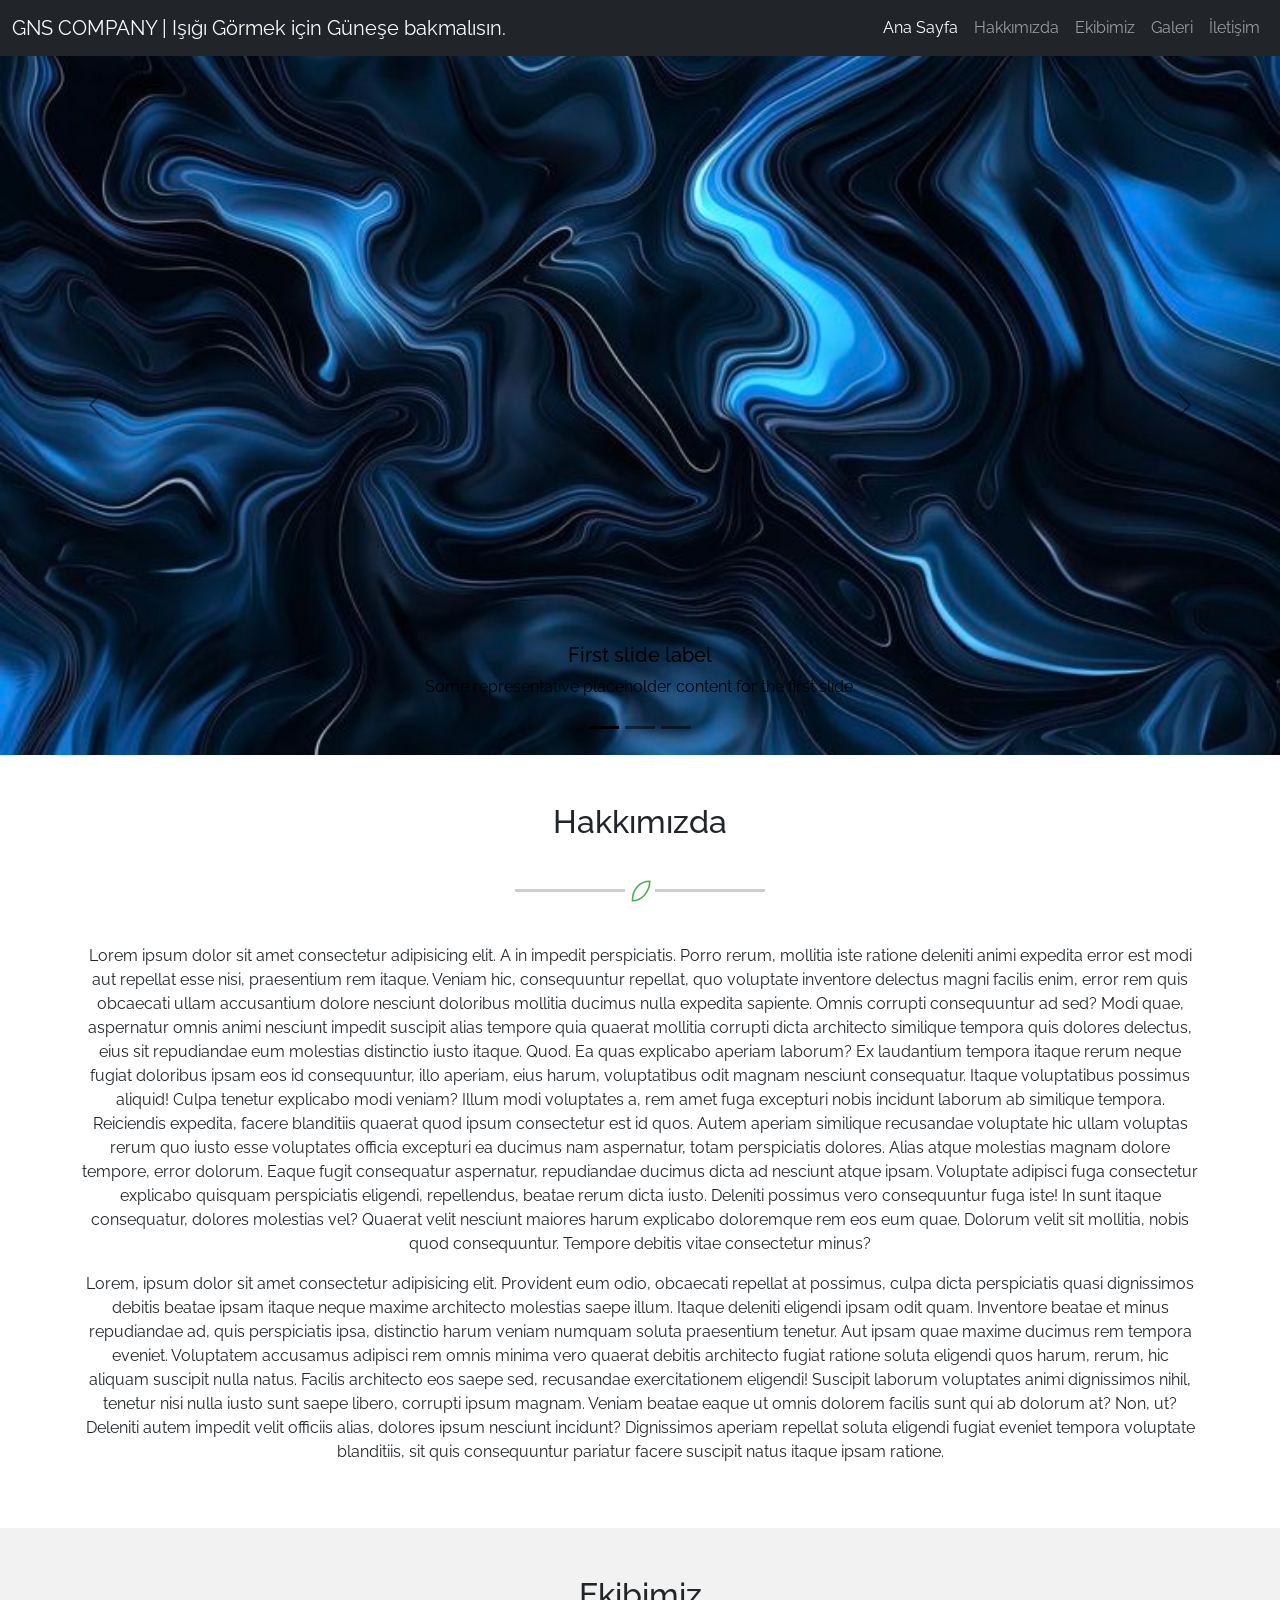
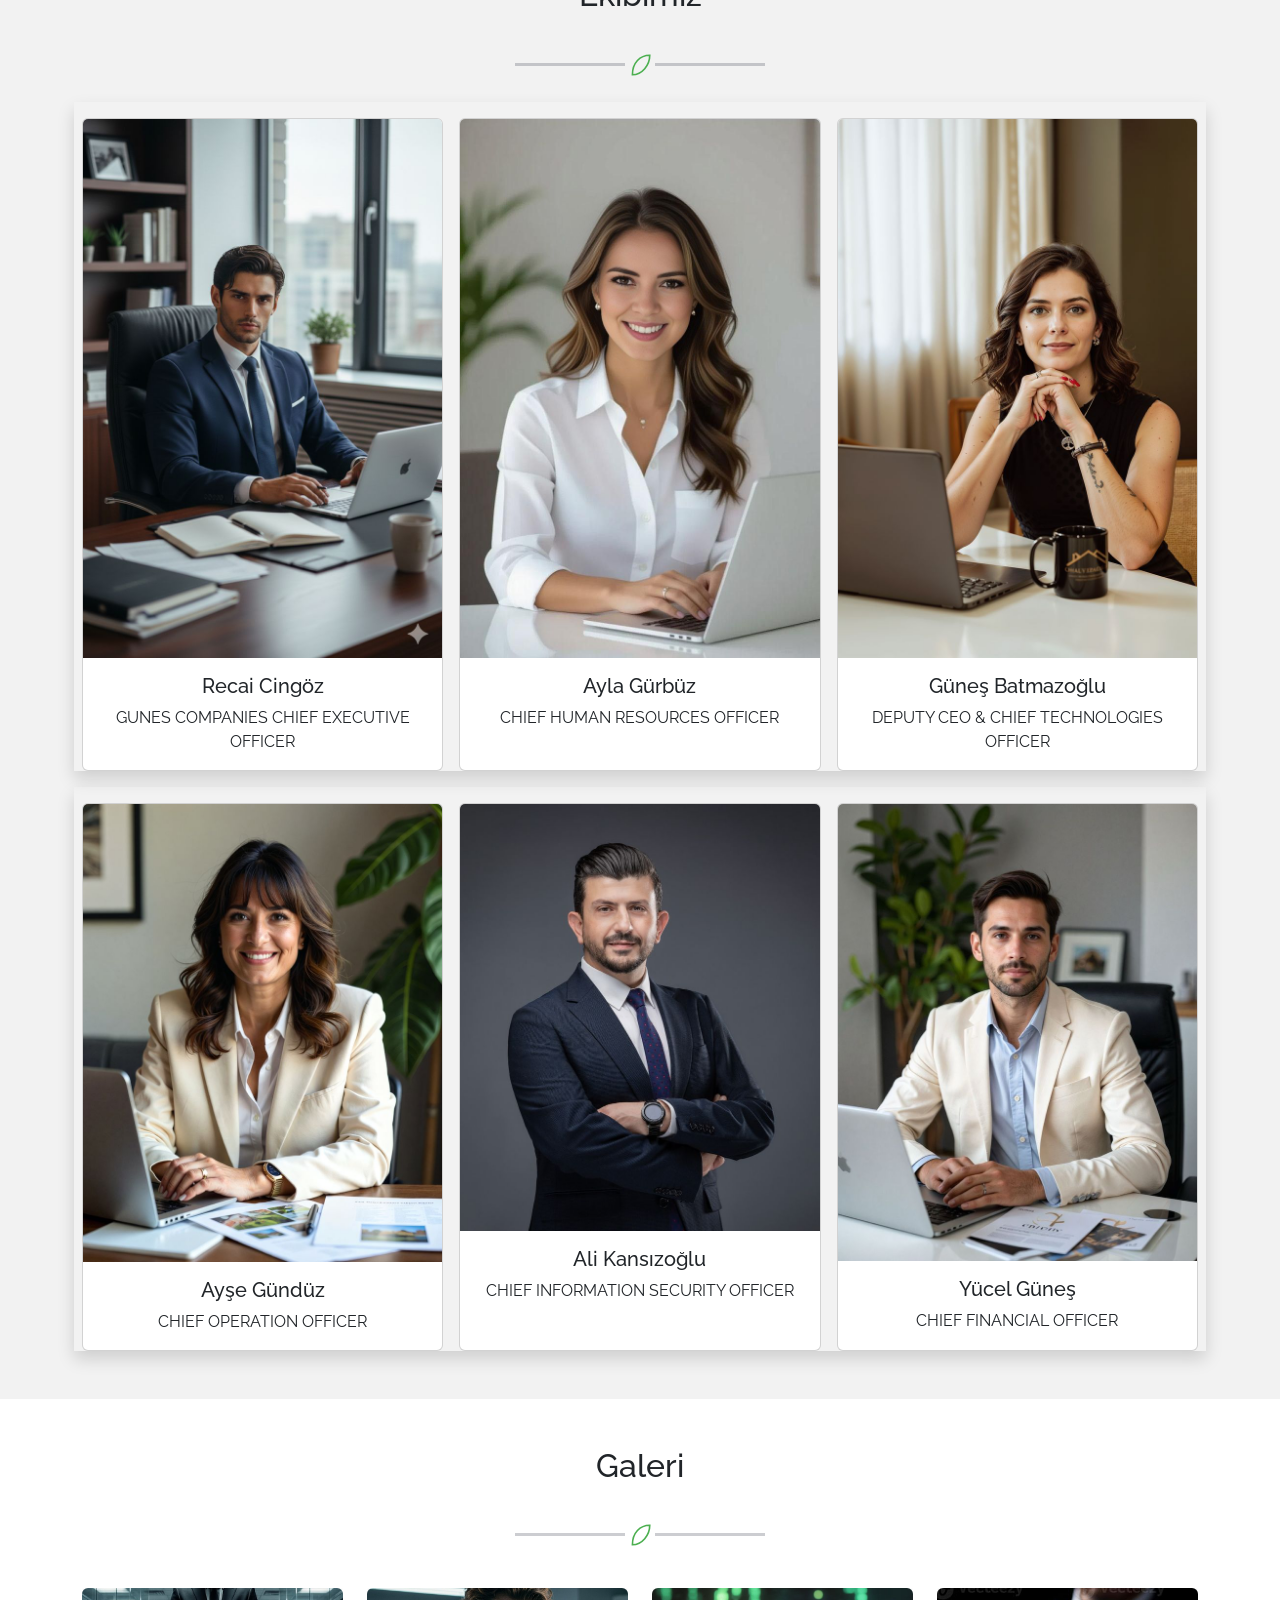
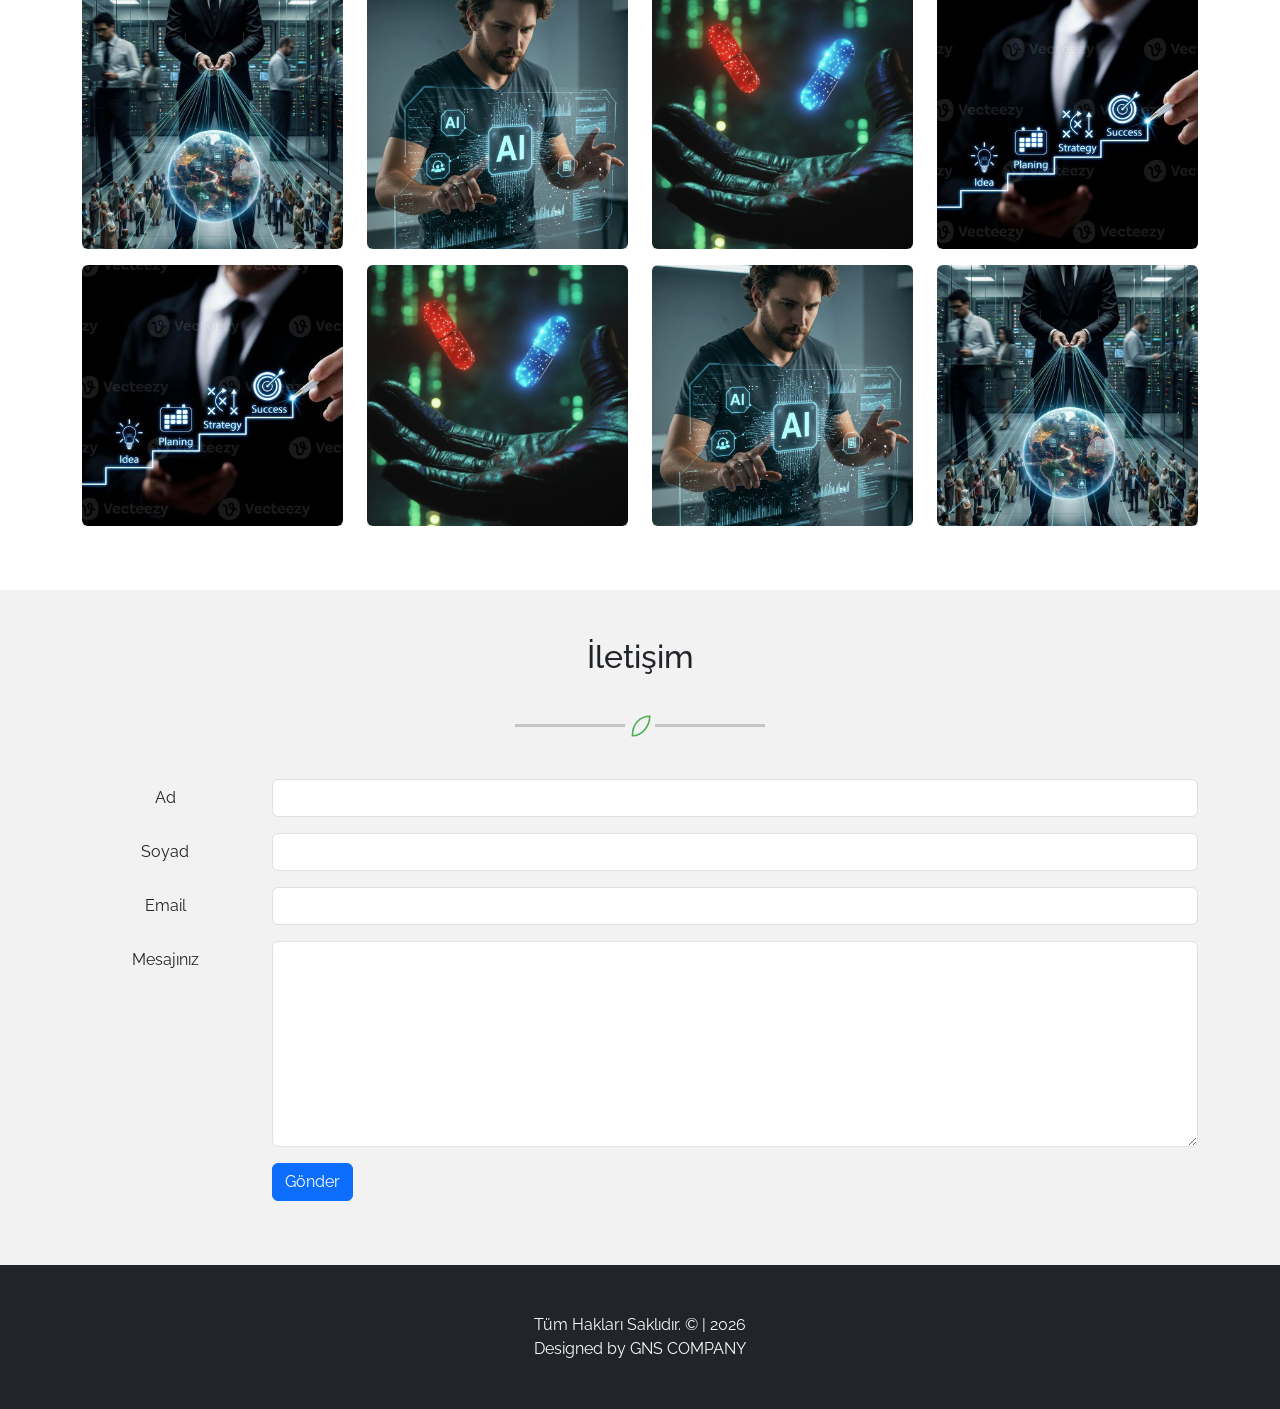
<file: index.html>
<!doctype html>
<html lang="en">

<head>
    <meta charset="utf-8">
    <meta name="viewport" content="width=device-width, initial-scale=1">
    <title>GNS COMPANY</title>
    <link href="https://cdn.jsdelivr.net/npm/bootstrap@5.3.8/dist/css/bootstrap.min.css" rel="stylesheet"
        integrity="sha384-sRIl4kxILFvY47J16cr9ZwB07vP4J8+LH7qKQnuqkuIAvNWLzeN8tE5YBujZqJLB" crossorigin="anonymous">
    <link rel="stylesheet" href="css/style.css">
    <link rel="preconnect" href="https://fonts.googleapis.com">
    <link rel="preconnect" href="https://fonts.gstatic.com" crossorigin>
    <link
        href="https://fonts.googleapis.com/css2?family=Inter:ital,opsz,wght@0,14..32,100..900;1,14..32,100..900&family=Montserrat:ital,wght@0,100..900;1,100..900&family=Raleway:ital,wght@0,100..900;1,100..900&display=swap"
        rel="stylesheet">
</head>

<html>
<body>
    <!--Menu Start-->
    <nav class="navbar navbar-expand-lg navbar-dark bg-dark fixed-top">
        <div class="container-fluid">
            <a class="navbar-brand" href="#">GNS COMPANY | Işığı Görmek için Güneşe bakmalısın.</a>
            <button class="navbar-toggler" type="button" data-bs-toggle="collapse" data-bs-target="#navbarNavDropdown"
                aria-controls="navbarNavDropdown" aria-expanded="false" aria-label="Toggle navigation">
                <span class="navbar-toggler-icon"></span>
            </button>
            <div class="collapse navbar-collapse justify-content-end" id="navbarNavDropdown ">
                <ul class="navbar-nav">
                    <li class="nav-item">
                        <a class="nav-link active" aria-current="page" href="#carouselExampleDark">Ana Sayfa</a>
                    </li>
                    <li class="nav-item">
                        <a class="nav-link" href="#Hakkimizda">Hakkımızda</a>
                    </li>
                    <li class="nav-item">
                        <a class="nav-link" href="#Ekibimiz">Ekibimiz</a>
                    </li>
                    <li class="nav-item">
                        <a class="nav-link" href="#Galeri">Galeri</a>
                    </li>
                    <li class="nav-item">
                        <a class="nav-link" href="#İletisim">İletişim</a>
                    </li>

                </ul>
            </div>
        </div>
    </nav>
    <!--Menu Finish-->
    <!-- Slider Start -->
    <div id="carouselExampleDark" class="carousel carousel-dark slide" >
        <div class="carousel-indicators">
            <button type="button" data-bs-target="#carouselExampleDark" data-bs-slide-to="0" class="active"
                aria-current="true" aria-label="Slide 1"></button>
            <button type="button" data-bs-target="#carouselExampleDark" data-bs-slide-to="1"
                aria-label="Slide 2"></button>
            <button type="button" data-bs-target="#carouselExampleDark" data-bs-slide-to="2"
                aria-label="Slide 3"></button>
        </div>
        <div class="carousel-inner">
            <div class="carousel-item active" data-bs-interval="10000">
                <img src="img/indir.jpg" class="d-block w-100 resimSlider" alt="...">
                <div class="carousel-caption d-none d-md-block">
                    <h5>First slide label</h5>
                    <p>Some representative placeholder content for the first slide.</p>
                </div>
            </div>
            <div class="carousel-item" data-bs-interval="2000">
                <img src="img/Vibrant Meadow Paradise_ Wildflowers and Mountain Whispers 🌸🏞️.jpg"
                    class="d-block w-100 resimSlider" alt="...">
                <div class="carousel-caption d-none d-md-block">
                    <h5>Second slide label</h5>
                    <p>Some representative placeholder content for the second slide.</p>
                </div>
            </div>
            <div class="carousel-item">
                <img src="img/Importancia de la derecho a la protección de los datos.jpg"
                    class="d-block w-100 resimSlider" alt="...">
                <div class="carousel-caption d-none d-md-block">
                    <h5>Third slide label</h5>
                    <p>Some representative placeholder content for the third slide.</p>
                </div>
            </div>
        </div>
        <button class="carousel-control-prev" type="button" data-bs-target="#carouselExampleDark" data-bs-slide="prev">
            <span class="carousel-control-prev-icon" aria-hidden="true"></span>
            <span class="visually-hidden">Previous</span>
        </button>
        <button class="carousel-control-next" type="button" data-bs-target="#carouselExampleDark" data-bs-slide="next">
            <span class="carousel-control-next-icon" aria-hidden="true"></span>
            <span class="visually-hidden">Next</span>
        </button>
    </div>
    <!--Slider Finish-->
    <!--About Start-->
    <section class="p-5 text-center Hakkimizda" id="Hakkimizda">
        <div class="container">
            <h2 class="mb-5 ">Hakkımızda</h2>
            <hr class="divider">
            <div class="leaf-icon">
                <!-- SVG buraya -->
                <svg class="gri" width="30" height="30" viewBox="0 0 24 24" fill="none">
                    <path d="M5 21C5 10 12 3 21 3C21 12 14 21 5 21Z" stroke="#4CAF50" stroke-width="1.5" />
                </svg>
            </div>

            <p>Lorem ipsum dolor sit amet consectetur adipisicing elit. A in impedit perspiciatis. Porro rerum, mollitia
                iste ratione deleniti animi expedita error est modi aut repellat esse nisi, praesentium rem itaque.
                Veniam hic, consequuntur repellat, quo voluptate inventore delectus magni facilis enim, error rem quis
                obcaecati ullam accusantium dolore nesciunt doloribus mollitia ducimus nulla expedita sapiente. Omnis
                corrupti consequuntur ad sed?
                Modi quae, aspernatur omnis animi nesciunt impedit suscipit alias tempore quia quaerat mollitia corrupti
                dicta architecto similique tempora quis dolores delectus, eius sit repudiandae eum molestias distinctio
                iusto itaque. Quod.
                Ea quas explicabo aperiam laborum? Ex laudantium tempora itaque rerum neque fugiat doloribus ipsam eos
                id consequuntur, illo aperiam, eius harum, voluptatibus odit magnam nesciunt consequatur. Itaque
                voluptatibus possimus aliquid!
                Culpa tenetur explicabo modi veniam? Illum modi voluptates a, rem amet fuga excepturi nobis incidunt
                laborum ab similique tempora. Reiciendis expedita, facere blanditiis quaerat quod ipsum consectetur est
                id quos.
                Autem aperiam similique recusandae voluptate hic ullam voluptas rerum quo iusto esse voluptates officia
                excepturi ea ducimus nam aspernatur, totam perspiciatis dolores. Alias atque molestias magnam dolore
                tempore, error dolorum.
                Eaque fugit consequatur aspernatur, repudiandae ducimus dicta ad nesciunt atque ipsam. Voluptate
                adipisci fuga consectetur explicabo quisquam perspiciatis eligendi, repellendus, beatae rerum dicta
                iusto. Deleniti possimus vero consequuntur fuga iste!
                In sunt itaque consequatur, dolores molestias vel? Quaerat velit nesciunt maiores harum explicabo
                doloremque rem eos eum quae. Dolorum velit sit mollitia, nobis quod consequuntur. Tempore debitis vitae
                consectetur minus?</p>

            <p>Lorem, ipsum dolor sit amet consectetur adipisicing elit. Provident eum odio, obcaecati repellat at
                possimus, culpa dicta perspiciatis quasi dignissimos debitis beatae ipsam itaque neque maxime architecto
                molestias saepe illum.
                Itaque deleniti eligendi ipsam odit quam. Inventore beatae et minus repudiandae ad, quis perspiciatis
                ipsa, distinctio harum veniam numquam soluta praesentium tenetur. Aut ipsam quae maxime ducimus rem
                tempora eveniet.
                Voluptatem accusamus adipisci rem omnis minima vero quaerat debitis architecto fugiat ratione soluta
                eligendi quos harum, rerum, hic aliquam suscipit nulla natus. Facilis architecto eos saepe sed,
                recusandae exercitationem eligendi!
                Suscipit laborum voluptates animi dignissimos nihil, tenetur nisi nulla iusto sunt saepe libero,
                corrupti ipsum magnam. Veniam beatae eaque ut omnis dolorem facilis sunt qui ab dolorum at? Non, ut?
                Deleniti autem impedit velit officiis alias, dolores ipsum nesciunt incidunt? Dignissimos aperiam
                repellat soluta eligendi fugiat eveniet tempora voluptate blanditiis, sit quis consequuntur pariatur
                facere suscipit natus itaque ipsam ratione.
            </p>
        </div>

    </section>
    <!--About Finish-->
    <!--Ekibimiz Start-->
    <section class="p-5 text-center Ekibimiz" id="Ekibimiz">
        <div class="container">
            <h2 class="mb-5 ">Ekibimiz</h2>
            <hr class="divider">
            <div class="leaf-icon">
                <!-- SVG buraya -->
                <svg class="beyaz" width="30" height="30" viewBox="0 0 24 24" fill="none">
                    <path d="M5 21C5 10 12 3 21 3C21 12 14 21 5 21Z" stroke="#4CAF50" stroke-width="1.5" />
                </svg>
            </div>
            <div class="row row-cols-1 row-cols-md-3 g-3 shadow">
                <div itemid="1" class="col ekipCard" onclick="getPersonDetail(this)">
                    <div class="card h-100">
                        <img src="img/indir (3).jpg" class="card-img-top" alt="...">

                        <div class="card-body">
                            <h5 class="card-title">Recai Cingöz</h5>
                            <p class="card-text">GUNES COMPANIES CHIEF EXECUTIVE OFFICER</p>
                        </div>
                    </div>
                </div>
                <div itemid="2" class="col ekipCard" onclick="getPersonDetail(this)">
                    <div class="card h-100">
                        <img src="img/indir (6).jpg" class="card-img-top" alt="...">
                        <div class="card-body">
                            <h5 class="card-title">Ayla Gürbüz</h5>
                            <p class="card-text"> CHIEF HUMAN RESOURCES OFFICER </p>
                        </div>
                    </div>
                </div>
                <div itemid="3" class="col ekipCard" onclick="getPersonDetail(this)">
                    <div class="card h-100">
                        <img src="img/poderfeminino.jpg" class="card-img-top" alt="...">
                        <div class="card-body">
                            <h5 class="card-title">Güneş Batmazoğlu</h5>
                            <p class="card-text">DEPUTY CEO & CHIEF TECHNOLOGIES OFFICER</p>
                        </div>
                    </div>
                </div>
            </div>
            <div class="row row-cols-1 row-cols-md-3 g-3 mt-3 shadow">
                <div itemid="4" class="col ekipCard" onclick="getPersonDetail(this)">
                    <div class="card h-100">
                        <img src="img/Empower Your Career_ Tips for Professional Growth and Confidence in the Workplace.jpg"
                            class="card-img-top" alt="...">
                        <div class="card-body">
                            <h5 class="card-title">Ayşe Gündüz</h5>
                            <p class="card-text">CHIEF OPERATION OFFICER </p>
                        </div>
                    </div>
                </div>
                <div itemid="5" class="col ekipCard" onclick="getPersonDetail(this)">
                    <div class="card h-100">
                        <img src="img/Sami Owais.jpg" class="card-img-top" alt="...">
                        <div class="card-body">
                            <h5 class="card-title">Ali Kansızoğlu</h5>
                            <p class="card-text">CHIEF INFORMATION SECURITY OFFICER</p>
                        </div>
                    </div>
                </div>
                <div itemid="6" class="col ekipCard" onclick="getPersonDetail(this)">
                    <div class="card h-100">
                        <img src="img/indir (4).jpg" class="card-img-top" alt="...">
                        <div class="card-body">
                            <h5 class="card-title">Yücel Güneş</h5>
                            <p class="card-text">CHIEF FINANCIAL OFFICER</p>
                        </div>
                    </div>
                </div>
            </div>
        </div>
    </section>
    <!--Ekibimiz Finish -->
    <!--Galeri Start-->
    <div class="p-5 text-center Galeri" id="Galeri">
        <section>
            <div class="container">
                <h2 class="mb-5 ">Galeri</h2>
                <hr class="divider">
                <div class="leaf-icon">
                    <!-- SVG buraya -->
                    <svg class="gri" width="30" height="30" viewBox="0 0 24 24" fill="none">
                        <path d="M5 21C5 10 12 3 21 3C21 12 14 21 5 21Z" stroke="#4CAF50" stroke-width="1.5" />
                    </svg>
                </div>
                <div class="row">
                    <div class="col-md-3">
                        <figure class="figure">
                            <a href="img/Galeri1.jpg">
                                <div class="galeri-box">
                                    <img src="img/Galeri1.jpg" class="img-fluid rounded shadow galeri-img" alt="...">
                                </div>
                            </a>
                        </figure>
                    </div>

                    <div class="col-md-3">
                        <figure class="figure">
                            <a href="img/Galeri2.jpg">
                                <div class="galeri-box">
                                    <img src="img/Galeri2.jpg" class="img-fluid rounded shadow galeri-img" alt="...">
                                </div>
                            </a>
                        </figure>
                    </div>

                    <div class="col-md-3">
                        <figure class="figure">
                            <a href="img/Galeri3.jpg">
                                <div class="galeri-box">
                                    <img src="img/Galeri3.jpg" class="img-fluid rounded shadow galeri-img" alt="...">
                                </div>
                            </a>
                        </figure>
                    </div>

                    <div class="col-md-3">
                        <figure class="figure">
                            <a href="img/Galeri4.jpg">
                                <div class="galeri-box">
                                    <img src="img/Galeri4.jpg" class="img-fluid rounded shadow galeri-img" alt="...">
                                </div>
                            </a>
                        </figure>
                    </div>
                </div>

                <div class="row">
                    <div class="col-md-3">
                        <figure class="figure">
                            <a href="img/Galeri4.jpg">
                                <div class="galeri-box">
                                    <img src="img/Galeri4.jpg" class="img-fluid rounded shadow galeri-img" alt="...">
                                </div>
                            </a>
                        </figure>
                    </div>

                    <div class="col-md-3">
                        <figure class="figure">
                            <a href="img/Galeri3.jpg">
                                <div class="galeri-box">
                                    <img src="img/Galeri3.jpg" class="img-fluid rounded shadow galeri-img" alt="...">
                                </div>
                            </a>
                        </figure>
                    </div>

                    <div class="col-md-3">
                        <figure class="figure">
                            <a href="img/Galeri2.jpg">
                                <div class="galeri-box">
                                    <img src="img/Galeri2.jpg" class="img-fluid rounded shadow galeri-img" alt="...">
                                </div>
                            </a>
                        </figure>
                    </div>

                    <div class="col-md-3">
                        <figure class="figure">
                            <a href="img/Galeri1.jpg">
                                <div class="galeri-box">
                                    <img src="img/Galeri1.jpg" class="img-fluid rounded shadow galeri-img" alt="...">
                                </div>
                            </a>
                        </figure>
                    </div>
                </div>
            </div>
        </section>
    </div>
    <!--Galeri finish-->
    <!--İletişim Start-->
    <section class="p-5 text-center İletisim" id="İletisim">
        <div class="container">
            <h2 class="mb-5 ">İletişim</h2>
            <hr class="divider">
            <div class="leaf-icon">
                <!-- SVG buraya -->
                <svg class="beyaz" width="30" height="30" viewBox="0 0 24 24" fill="none">
                    <path d="M5 21C5 10 12 3 21 3C21 12 14 21 5 21Z" stroke="#4CAF50" stroke-width="1.5" />
                </svg>
            </div>
            <form>
                <div class="row mb-3">
                    <label for="exampleInputName" class="col-sm-2 col-form-label">Ad</label>
                    <div class="col-sm-10">
                        <input type="text" class="form-control" id="exampleInputName">
                    </div>
                </div>

                <div class="row mb-3">
                    <label for="exampleInputFName" class="col-sm-2 col-form-label">Soyad</label>
                    <div class="col-sm-10">
                        <input type="text" class="form-control" id="exampleInputFName">
                    </div>
                </div>

                <div class="row mb-3">
                    <label for="exampleInputEmail1" class="col-sm-2 col-form-label">Email</label>
                    <div class="col-sm-10">
                        <input type="email" class="form-control" id="exampleInputEmail1">
                    </div>
                </div>

                <div class="row mb-3">
                    <label for="exampleInputMssg" class="col-sm-2 col-form-label">Mesajınız</label>
                    <div class="col-sm-10">
                        <textarea rows="8" class="form-control"></textarea>
                    </div>
                </div>

                <!-- BUTON -->
                <div class="row mb-3">
                    <div class="col-sm-10 offset-sm-2 text-start">
                        <button type="submit" class="btn btn-primary">
                            Gönder
                        </button>
                    </div>
                </div>
            </form>
        </div>
    </section>
    <!--İletişim finish-->

    <!--Footer start-->
    <div class="bg-dark text-light text-center">
        <p class="align-middle p-5 mb-0">
            <span>Tüm Hakları Saklıdır. &copy; | 2026 </span> <br>
            <span> Designed by GNS COMPANY</span>
        </p>
    </div>
    <!--Footer Finish-->


    <script src="https://cdn.jsdelivr.net/npm/bootstrap@5.3.8/dist/js/bootstrap.bundle.min.js"
        integrity="sha384-FKyoEForCGlyvwx9Hj09JcYn3nv7wiPVlz7YYwJrWVcXK/BmnVDxM+D2scQbITxI"
        crossorigin="anonymous"></script>

    <script src="JS/app.js"></script>

</body>

</html>
</file>
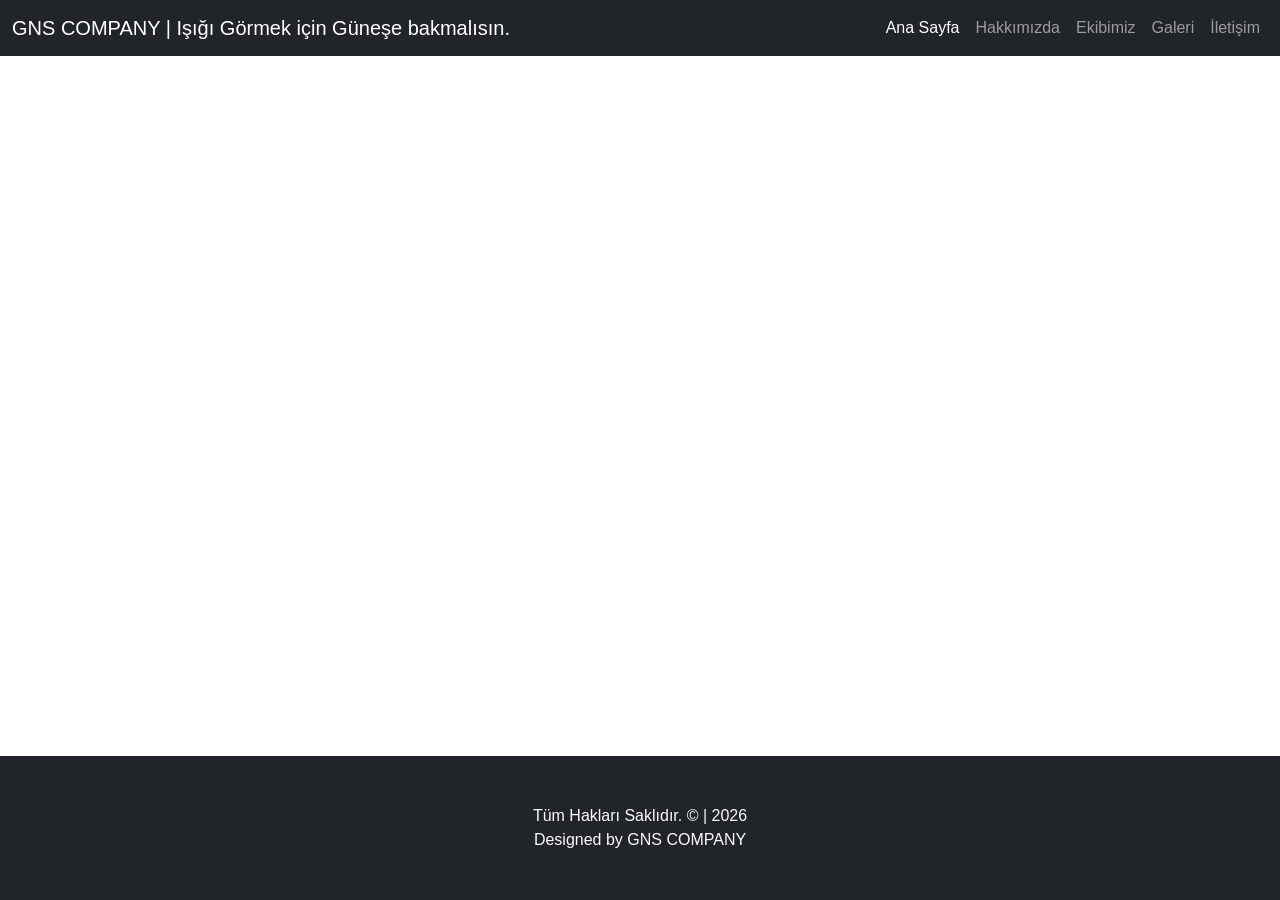
<file: detay.html>
<!DOCTYPE html>
<html lang="en">

<head>
    <meta charset="UTF-8">
    <meta name="viewport" content="width=device-width, initial-scale=1.0">
    <title>Öz Geçmiş</title>
    <link href="https://cdn.jsdelivr.net/npm/bootstrap@5.3.8/dist/css/bootstrap.min.css" rel="stylesheet"
        integrity="sha384-sRIl4kxILFvY47J16cr9ZwB07vP4J8+LH7qKQnuqkuIAvNWLzeN8tE5YBujZqJLB" crossorigin="anonymous">
    <link rel="stylesheet" href="css/style.css">
    <link rel="preconnect" href="https://fonts.googleapis.com">
    <link rel="preconnect" href="https://fonts.gstatic.com" crossorigin>

</head>

<body id="details">
    <!--Menu Start-->
    <nav class="navbar navbar-expand-lg navbar-dark bg-dark fixed-top">
        <div class="container-fluid">
            <a class="navbar-brand" href="index.html">GNS COMPANY | Işığı Görmek için Güneşe bakmalısın.</a>
            <button class="navbar-toggler" type="button" data-bs-toggle="collapse" data-bs-target="#navbarNavDropdown"
                aria-controls="navbarNavDropdown" aria-expanded="false" aria-label="Toggle navigation">
                <span class="navbar-toggler-icon"></span>
            </button>
            <div class="collapse navbar-collapse justify-content-end" id="navbarNavDropdown">
                <ul class="navbar-nav">
                    <li class="nav-item">
                        <a class="nav-link active" aria-current="page" href="index.html">Ana Sayfa</a>
                    </li>
                    <li class="nav-item">
                        <a class="nav-link" href="index.html#Hakkimizda">Hakkımızda</a>
                    </li>
                    <li class="nav-item">
                        <a class="nav-link" href="index.html#Ekibimiz">Ekibimiz</a>
                    </li>
                    <li class="nav-item">
                        <a class="nav-link" href="index.html#Galeri">Galeri</a>
                    </li>
                    <li class="nav-item">
                        <a class="nav-link" href="index.html#İletisim">İletişim</a>
                    </li>
                </ul>
            </div>
        </div>
    </nav>
    <!--Menu Finish-->
    <div id="personDetail" class="container mt-5 text-center">

    </div>

    <!--Footer start-->
    <div class="bg-dark text-light text-center">
        <p class="align-middle p-5 mb-0">
            <span>Tüm Hakları Saklıdır. &copy; | 2026 </span> <br>
            <span> Designed by GNS COMPANY</span>
        </p>
    </div>
    <!--Footer Finish-->

    <script src="https://cdn.jsdelivr.net/npm/bootstrap@5.3.8/dist/js/bootstrap.bundle.min.js"
        integrity="sha384-FKyoEForCGlyvwx9Hj09JcYn3nv7wiPVlz7YYwJrWVcXK/BmnVDxM+D2scQbITxI"
        crossorigin="anonymous"></script>

    <script src="JS/app.js"></script>

    <script>

        const params = new URLSearchParams(window.location.search);
        const id = params.get("id");

        // JSON'da bul
        const selectedItem = kisiler.find(item => item.id == id);

        // HTML'e yaz
        if (selectedItem) {
            document.getElementById("personDetail").innerHTML = `
            <h2>${selectedItem.name}</h2>
            <p>${selectedItem.bilgi}</p>
            `;
        }

    </script>

</body>

</html>
</file>
<file: css/style.css>
.resimSlider {
  height: 700px;
}
body {
  padding-top: 55px;
  font-family: "Raleway", sans-serif;
  font-optical-sizing: auto;

  font-style: normal;
}
.divider {
  border: none;
  border-top: 3px solid #343a48;
  max-width: 250px;
  margin: 25px auto;
}

.leaf-icon {
  text-align: center;
  margin-top: -3px;
}
.Hakkimizda {
  background-color: white;
}
.gri {
  color: #343a48;
  position: relative;
  top: -38px;
  border: 2px solid white;
  background-color: white;
}
.Ekibimiz {
  background-color: #f2f2f2;
}

.beyaz {
  color: #343a48;
  position: relative;
  top: -38px;
  border: 2px solid #f2f2f2;
  background-color: #f2f2f2;
}

.ekipCard > img:hover {
  opacity: 1;
}

.Galeri {
  background-color: white;
}
.figure:hover {
  opacity: 0.8;
}
.İletisim {
  background-color: #f2f2f2;
}

#details {
  display: flex;
  flex-direction: column;
  min-height: 100vh;
}

#personDetail {
  flex: 1;
}
html {
  scroll-behavior: smooth;
}

.person-detail {
  max-width: 800px;
  margin: 40px auto;
  padding: 20px;
  background-color: #fff;
  border-radius: 12px;
  box-shadow: 0 10px 20px rgba(0,0,0,0.1);
}

.detail-img {
  width: 100%;
  max-height: 350px;
  object-fit: cover;
  border-radius: 10px;
}

.detail-name {
  margin-top: 20px;
  font-size: 2rem;
  font-weight: 700;
}

.detail-info p {
  margin-bottom: 15px;
  line-height: 1.7;
  color: #444;
}

.btn-top {
  margin-top: 20px;
  padding: 10px 18px;
  border: none;
  border-radius: 6px;
  background-color: #28a745;
  color: #fff;
  cursor: pointer;
}
.galeri-box {
    aspect-ratio: 1 / 1; /* kare */
    overflow: hidden;
}

.galeri-box img {
    width: 100%;
    height: 100%;
    object-fit: cover;
}
</file>
